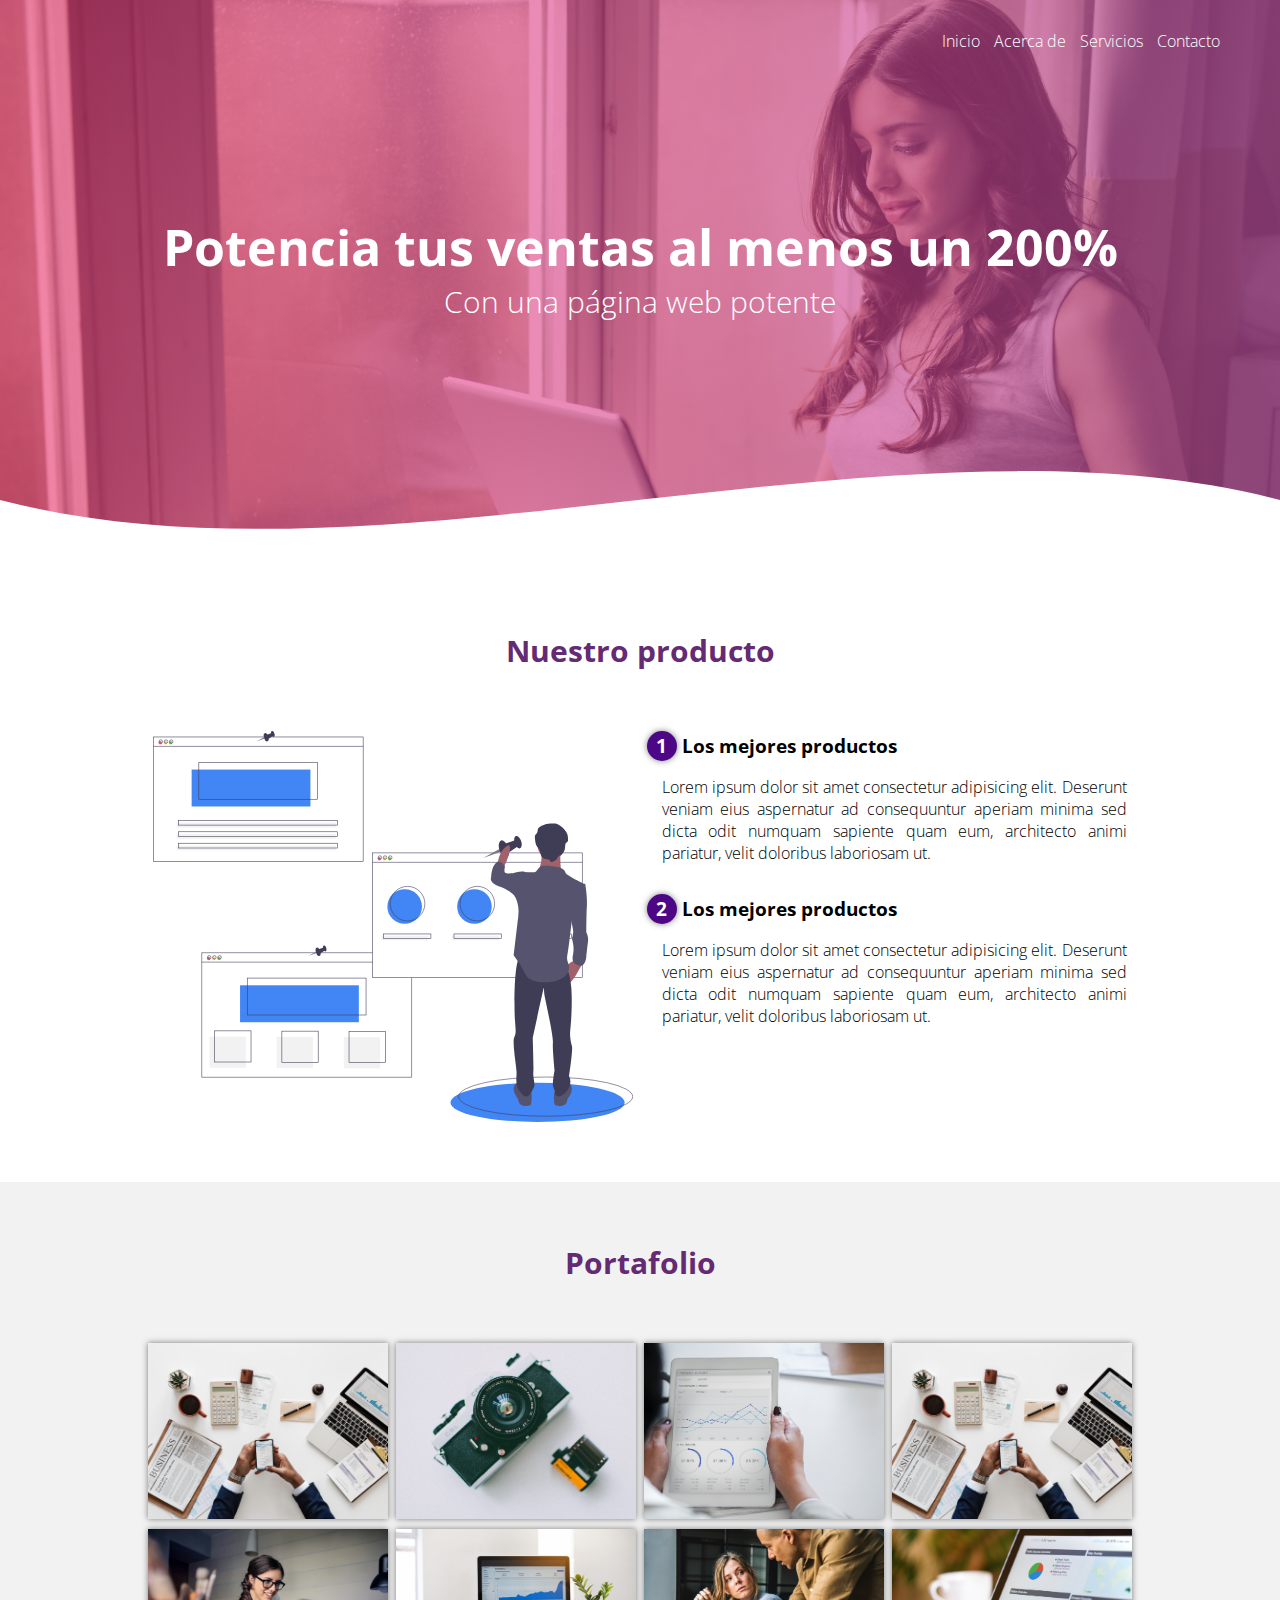
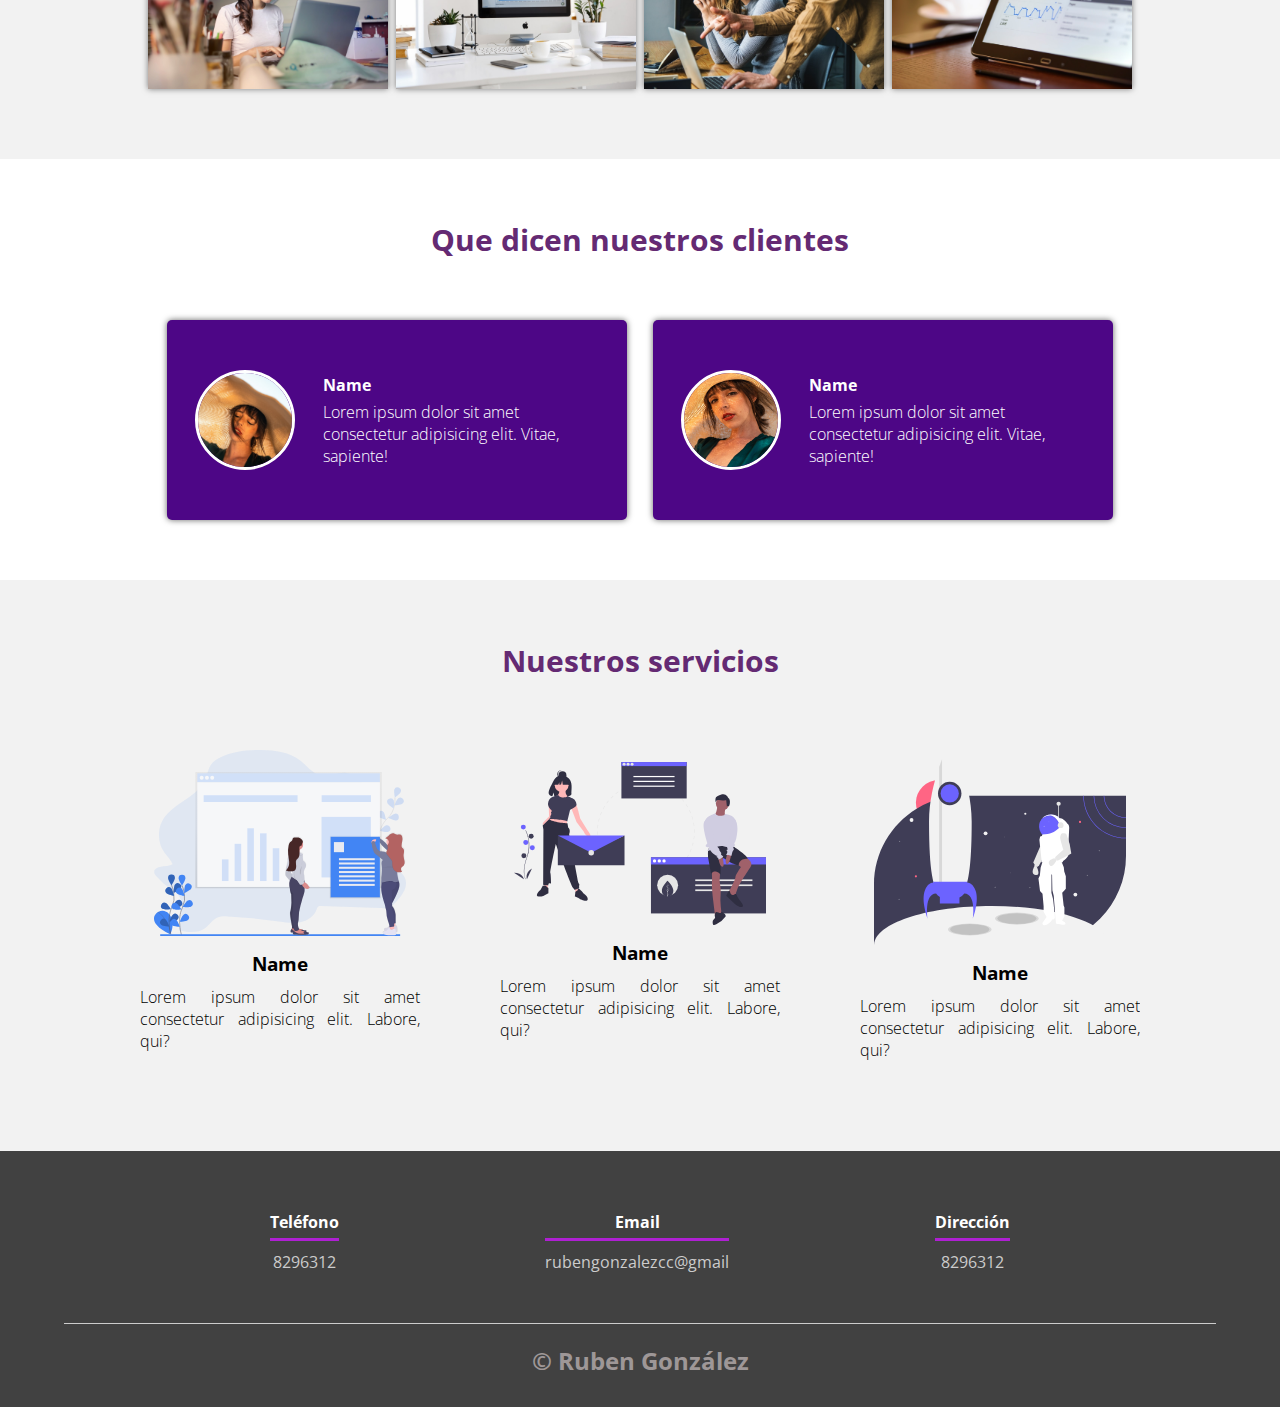
<file: index.html>
<!DOCTYPE html>
<html lang="es">

<head>
    <meta charset="UTF-8">
    <meta name="viewport" content="width=device-width, initial-scale=1.0">
    <meta http-equiv="X-UA-Compatible" content="ie=edge">
    <title>Página web </title>
    <link rel="shortcut icon" href="img/alexcgdesign.png" type="image/x-icon">
    <link rel="stylesheet" href="css/estilos.css">
    <link href="https://fonts.googleapis.com/css?family=Open+Sans:300,400,700,800&display=swap" rel="stylesheet"> 
</head>

<body>
    <header>
        <nav>
            <a href="#">Inicio</a>
            <a href="#">Acerca de</a>
            <a href="#">Servicios</a>
            <a href="#">Contacto</a>
        </nav>
        <section class="textos-header">
            <h1>Potencia tus ventas al menos un 200%</h1>
            <h2>Con una página web potente</h2>
        </section>
        <div class="wave" style="height: 150px; overflow: hidden;"><svg viewBox="0 0 500 150" preserveAspectRatio="none"
                style="height: 100%; width: 100%;">
                <path d="M0.00,49.98 C150.00,150.00 349.20,-50.00 500.00,49.98 L500.00,150.00 L0.00,150.00 Z"
                    style="stroke: none; fill: #fff;"></path>
            </svg></div>
    </header>
    <main>
        <section class="contenedor sobre-nosotros">
            <h2 class="titulo">Nuestro producto</h2>
            <div class="contenedor-sobre-nosotros">
                <img src="img/ilustracion2.svg" alt="" class="imagen-about-us">
                <div class="contenido-textos">
                    <h3><span>1</span>Los mejores productos</h3>
                    <p>Lorem ipsum dolor sit amet consectetur adipisicing elit. Deserunt veniam eius aspernatur ad
                        consequuntur aperiam minima sed dicta odit numquam sapiente quam eum, architecto animi pariatur,
                        velit doloribus laboriosam ut.</p>
                    <h3><span>2</span>Los mejores productos</h3>
                    <p>Lorem ipsum dolor sit amet consectetur adipisicing elit. Deserunt veniam eius aspernatur ad
                        consequuntur aperiam minima sed dicta odit numquam sapiente quam eum, architecto animi pariatur,
                        velit doloribus laboriosam ut.</p>
                </div>
            </div>
        </section>
        <section class="portafolio">
            <div class="contenedor">
                <h2 class="titulo">Portafolio</h2>
                <div class="galeria-port">
                    <div class="imagen-port">
                        <img src="img/img1.jpg" alt="">
                        <div class="hover-galeria">
                            <img src="img/icono1.png" alt="">
                            <p>Nuestro trabajo</p>
                        </div>
                    </div>
                    <div class="imagen-port">
                        <img src="img/img2.jpg" alt="">
                        <div class="hover-galeria">
                            <img src="img/icono1.png" alt="">
                            <p>Nuestro trabajo</p>
                        </div>
                    </div>
                    <div class="imagen-port">
                        <img src="img/img3.jpg" alt="">
                        <div class="hover-galeria">
                            <img src="img/icono1.png" alt="">
                            <p>Nuestro trabajo</p>
                        </div>
                    </div>
                    <div class="imagen-port">
                        <img src="img/img1.jpg" alt="">
                        <div class="hover-galeria">
                            <img src="img/icono1.png" alt="">
                            <p>Nuestro trabajo</p>
                        </div>
                    </div>
                    <div class="imagen-port">
                        <img src="img/img4.jpg" alt="">
                        <div class="hover-galeria">
                            <img src="img/icono1.png" alt="">
                            <p>Nuestro trabajo</p>
                        </div>
                    </div>
                    <div class="imagen-port">
                        <img src="img/img5.jpg" alt="">
                        <div class="hover-galeria">
                            <img src="img/icono1.png" alt="">
                            <p>Nuestro trabajo</p>
                        </div>
                    </div>
                    <div class="imagen-port">
                        <img src="img/img6.jpg" alt="">
                        <div class="hover-galeria">
                            <img src="img/icono1.png" alt="">
                            <p>Nuestro trabajo</p>
                        </div>
                    </div>
                    <div class="imagen-port">
                        <img src="img/img7.jpg" alt="">
                        <div class="hover-galeria">
                            <img src="img/icono1.png" alt="">
                            <p>Nuestro trabajo</p>
                        </div>
                    </div>
                </div>
            </div>
        </section>
        <section class="clientes contenedor">
            <h2 class="titulo">Que dicen nuestros clientes</h2>
            <div class="cards">
                <div class="card">
                    <img src="img/face1.jpg" alt="">
                    <div class="contenido-texto-card">
                        <h4>Name</h4>
                        <p>Lorem ipsum dolor sit amet consectetur adipisicing elit. Vitae, sapiente!</p>
                    </div>
                </div>
                <div class="card">
                    <img src="img/face2.jpg" alt="">
                    <div class="contenido-texto-card">
                        <h4>Name</h4>
                        <p>Lorem ipsum dolor sit amet consectetur adipisicing elit. Vitae, sapiente!</p>
                    </div>
                </div>
            </div>
        </section>
        <section class="about-services">
            <div class="contenedor">
                <h2 class="titulo">Nuestros servicios</h2>
                <div class="servicio-cont">
                    <div class="servicio-ind">
                        <img src="img/ilustracion1.svg" alt="">
                        <h3>Name</h3>
                        <p>Lorem ipsum dolor sit amet consectetur adipisicing elit. Labore, qui?</p>
                    </div>
                    <div class="servicio-ind">
                        <img src="img/ilustracion4.svg" alt="">
                        <h3>Name</h3>
                        <p>Lorem ipsum dolor sit amet consectetur adipisicing elit. Labore, qui?</p>
                    </div>
                    <div class="servicio-ind">
                        <img src="img/ilustracion3.svg" alt="">
                        <h3>Name</h3>
                        <p>Lorem ipsum dolor sit amet consectetur adipisicing elit. Labore, qui?</p>
                    </div>
                </div>
            </div>
        </section>
    </main>
    <footer>
        <div class="contenedor-footer">
            <div class="content-foo">
                <h4>Teléfono</h4>
                <p>8296312</p>
            </div>
            <div class="content-foo">
                <h4>Email</h4>
                <p>rubengonzalezcc@gmail</p>
            </div>
            <div class="content-foo">
                <h4>Dirección</h4>
                <p>8296312</p>
            </div>
        </div>
        <h2 class="titulo-final">&copy; Ruben González</h2>
    </footer>
</body>

</html>
</file>
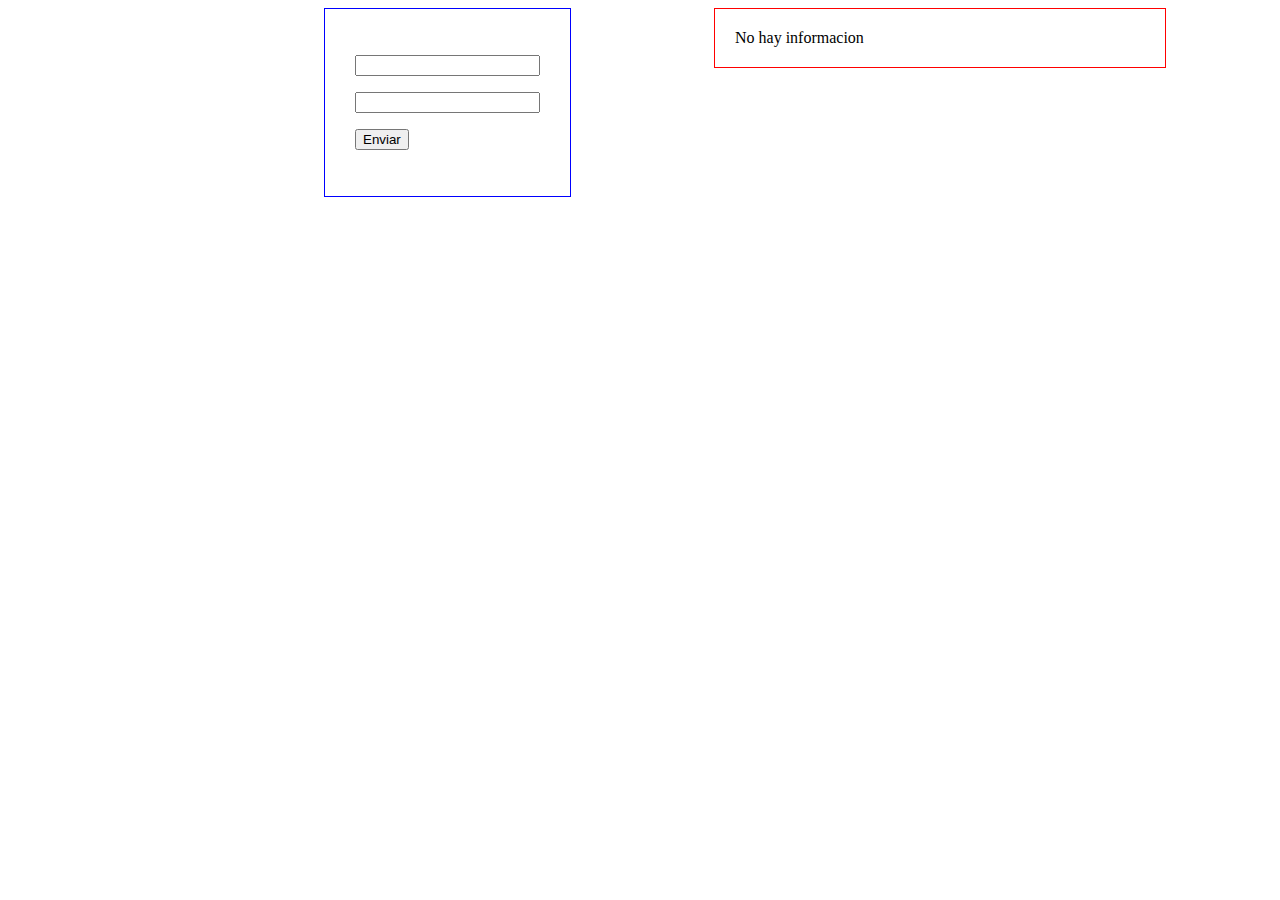
<file: conexiones_remotas.html>
<!DOCTYPE html>
    <html lang="es">
    <head>
    <meta charset="utf-8"/>
    
    <meta name="description" content="pagina de enseñamza html5"/>
    <meta name="keywords" content="HTML5, CSS3, JAVASCRIP"> 
    <title>api comunication html5</title>
    <link rel="stylesheet" href="css/indexed.css">
    <script src="api_comunication_envio.js"></script>     
    </head>

    <body>
        <div id="contenedor">
        <section id="cajaformulario">
             <form name="formulario">
                 <p><input type="text" name="elnombre" id="elnombre"></p>
                 <p><input type="text" name="elapellido" id="elapellido"></p>
                 <p><input type="button" name="boton" id="boton" value="Enviar">&nbsp;
             </form> 
        </section>
        <section id="zonadatos">
           No hay informacion
        </section>
        </div>
    </body>  
    </html>
</file>
<file: css/estilos.css>
* {
    margin: 0;
    padding: 0;
    box-sizing: border-box;
}

body {
    font-family: 'open sans';
}

.contenedor {
    padding: 60px 0;
    width: 90%;
    max-width: 1000px;
    margin: auto;
    overflow: hidden;
}

.titulo {
    color: #642a73;
    font-size: 30px;
    text-align: center;
    margin-bottom: 60px;
}

/* Header */

header {
    width: 100%;
    height: 600px;
    background: #bc4e9c;
    /* fallback for old browsers */
    background: -webkit-linear-gradient(to right, hsla(340, 95%, 50%, 0.459), hsla(317, 45%, 52%, 0.664)), url(../img/portada.jpg);
    /* Chrome 10-25, Safari 5.1-6 */
    background: linear-gradient(to right, hsla(340, 95%, 50%, 0.459), hsla(317, 45%, 52%, 0.664)), url(../img/portada.jpg);
    /* W3C, IE 10+/ Edge, Firefox 16+, Chrome 26+, Opera 12+, Safari 7+ */
    background-size: cover;
    background-attachment: fixed;
    position: relative;
}

nav{
    text-align: right;
    padding: 30px 50px 0 0;
}

nav > a{
    color:#fff;
    font-weight: 300;
    text-decoration: none;
    margin-right: 10px;
}

nav > a:hover{
    text-decoration: underline;
}

header .textos-header{
    display: flex;
    height: 430px;
    width: 100%;
    align-items: center;
    justify-content: center;
    flex-direction: column;
    text-align: center;
}

.textos-header h1{
    font-size: 50px;
    color:#fff;
}

.textos-header h2{
    font-size: 30px;
    font-weight: 300;
    color:#fff;
}

.wave{
    position: absolute;
    bottom: 0;
    width: 100%;
}

/* About us */

main .sobre-nosotros{
    padding: 30px 0 60px 0;
}

/* display:flex reparte el contenedor equitativamente   leer flex box*/
.contenedor-sobre-nosotros{
    display: flex;
    justify-content: space-evenly;
}

.imagen-about-us{
    width: 48%;
}

.sobre-nosotros .contenido-textos{
    width: 48%;
}

.contenido-textos h3{
    margin-bottom: 15px;
}

.contenido-textos h3 span{
    background: #4d0686;
    color: #fff;
    border-radius: 50%;
    display: inline-block;
    text-align: center;
    width: 30px;
    height: 30px;
    padding: 2px;
    box-shadow: 0 0 6px 0 rgba(0, 0, 0, .5);
    margin-right: 5px;
}

.contenido-textos p{
    padding: 0px 0px 30px 15px;
    font-weight: 300;
    text-align: justify;
}

/* Galeria */


.portafolio{
    background: #f2f2f2;
}

.galeria-port{
    display: flex;
    justify-content: space-evenly;
    flex-wrap: wrap;
}

.imagen-port{
    width: 24%;
    margin-bottom: 10px;
    overflow: hidden;
    position: relative;
    cursor: pointer;
    box-shadow: 0 0 6px 0 rgba(0, 0, 0, .5);
}

.imagen-port > img{
    width: 100%;
    height: 100%;
    object-fit: cover;
    display: block;
}

.hover-galeria{
    position: absolute;
    width: 100%;
    height: 100%;
    top: 0;
    transform: scale(0);
    background: hsla(273,91%,27%, 0.7);
    transition: transform .5s;
    display: flex;
    justify-content: center;
    align-items: center;
    flex-direction: column;
}

.hover-galeria img{
    width: 50px;
}

.hover-galeria p{
    color: #fff;
}

.imagen-port:hover .hover-galeria{
    transform: scale(1);
}

/* Clients */

.cards{
    display: flex;
    justify-content: space-evenly;
}

.cards .card{
    background: #4d0686;
    display: flex;
    width: 46%;
    height: 200px;
    align-items: center;
    justify-content: space-evenly;
    border-radius: 5px;
    box-shadow: 0 0 6px 0 rgba(0, 0, 0, 0.6);
}

.cards .card img{
    width: 100px;
    height: 100px;
    object-fit: cover;
    border: 3px solid #fff;
    border-radius: 50%;
    display: block;
}

.cards .card > .contenido-texto-card{
    width: 60%;
    color: #fff;
}

.cards .card > .contenido-texto-card p{
    font-weight: 300;
    padding-top: 5px;
}

/*  Our team */

.about-services{
    background: #f2f2f2;
    padding-bottom: 30px;
}


.servicio-cont{
    display:flex;
    justify-content: space-between;
    align-items: center;
}

.servicio-ind{
    width: 28%;
    text-align: center;
}

.servicio-ind img{
    width: 90%;
}

.servicio-ind h3{
    margin: 10px 0;
}

.servicio-ind p{
    font-weight: 300;
    text-align: justify;
}

/* footer */

footer{
    background: #414141;
    padding: 60px 0 30px 0;
    margin: auto;
    overflow: hidden;
}

.contenedor-footer{
    display: flex;
    width: 90%;
    justify-content: space-evenly;
    margin: auto;
    padding-bottom: 50px;
    border-bottom: 1px solid #ccc;
}

.content-foo{
    text-align: center;
}

.content-foo h4{
    color: #fff;
    border-bottom: 3px solid #af20d3;
    padding-bottom: 5px;
    margin-bottom: 10px;
}

.content-foo p{
    color: #ccc;
}

.titulo-final{
    text-align: center;
    font-size: 24px;
    margin: 20px 0 0 0;
    color: #9e9797;
}

@media screen and (max-width:900px){
    header{
        background-position: center;
    }

    .contenedor-sobre-nosotros{
        flex-direction: column;
        justify-content: center;
        align-items: center;
    }

    .sobre-nosotros .contenido-textos{
        width: 90%;
    }

    .imagen-about-us{
        width: 90%;
    }

    /* Galeria */

    .imagen-port{
        width: 44%;
    }

    /* Clientes */

    .cards{
        flex-direction: column;
        justify-content: center;
        align-items: center;
    }

    .cards .card{
        width: 90%;
    }

    .cards .card:first-child{
        margin-bottom: 30px;
    }

    /* servicios */

    .servicio-cont{
        justify-content: center;
        flex-direction: column;
    }

    .servicio-ind{
        width: 100%;
        text-align: center;
    }

    .servicio-ind:nth-child(1), .servicio-ind:nth-child(2){
        margin-bottom: 60px;
    }

    .servicio-ind img{
        width: 90%;
    }
}

@media screen and (max-width:500px){
    nav{
        text-align: center;
        padding: 30px 0 0 0;
    }

    nav > a{
        margin-right: 5px;
    }

    .textos-header h1{
        font-size: 35px;
    }

    .textos-header h2{
        font-size: 20px;
    }

    /* ABOUT US */

    .imagen-about-us{
        margin-bottom: 60px;
        width: 99%;
    }

    .sobre-nosotros .contenido-textos{
        width: 95%;
    }

    /* Galeria */

    .imagen-port{
        width: 95%;
    }

    /* Clients */

    .cards .card{
        height: 450px;
        display: flex;
        flex-direction: column;
        align-items: center;
    }

    .cards .card img{
        width: 90px;
        height: 90px;
    }

    /* Footer */

    .contenedor-footer{
        flex-direction: column;
        border: none;
    }

    .content-foo{
        margin-bottom: 20px;
        text-align: center;
    }

    .content-foo h4{
        border: none;
    }

    .content-foo p{
        color: #ccc;
        border-bottom: 1px solid #f2f2f2;
        padding-bottom: 20px;
    }

    .titulo-final{
        font-size: 20px;
    }
}
</file>
<file: css/indexed.css>
@charset "utf-8";
/* CSS Document */
#contenedor{
	margin:auto;
	position:relative;
	width:50%;
	
}
#cajaformulario{
	float:left;
	padding:30px;
	border:1px solid #00F;
	margin-right: 40px;
	
}

#zonadatos{
	float:top;
	width:410px;
	margin-left:390px;
	padding:20px;
	border:1px solid  #F00;
}

#zonaprogreso{
	color:#F00;
	font-size:36px;
	text-align: center;
	float:top;
	width:410px;
	margin-left:390px;
	padding:20px;
	border:1px solid  #F00;
}

#clave, #texto{
	width:200px;
}

#cajadatos div{
	
	padding:5px;
	border-bottom:1px solid #999999;
}

.directorio {
	color:#0000FF;
	font-weight:bold;
	cursor:pointer;

}
</file>
